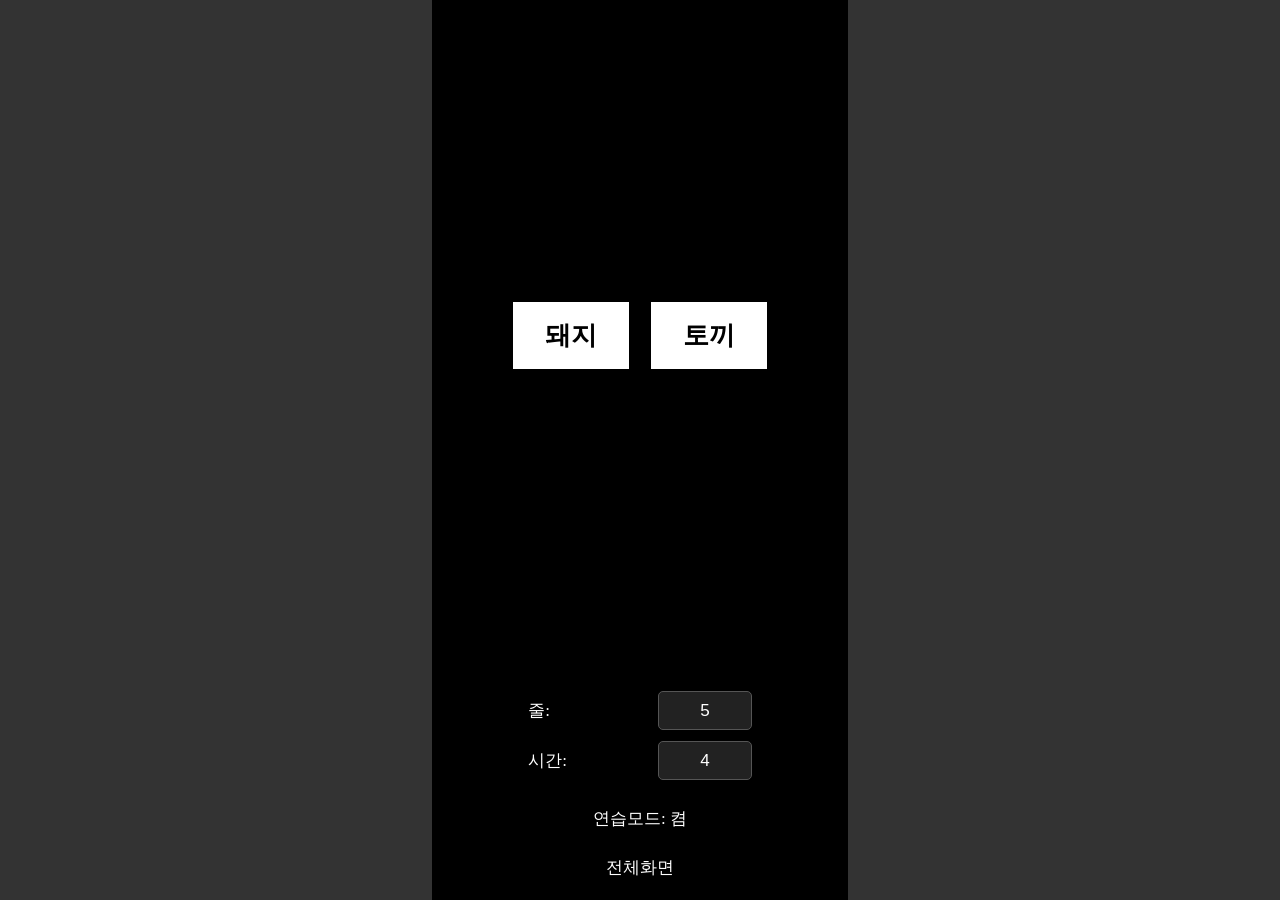
<file: index.html>
<!DOCTYPE html>
<html lang="ko">
<head>
    <meta charset="UTF-8">
    <title>Web App</title>
    <meta name="viewport" content="width=device-width, initial-scale=1.0, maximum-scale=1.0, user-scalable=no, viewport-fit=cover">
    <meta name="apple-mobile-web-app-capable" content="yes">
    <meta name="mobile-web-app-capable" content="yes">
    <meta name="apple-mobile-web-app-status-bar-style" content="black-translucent">
    <link rel="stylesheet" href="style.css?v=2">
</head>
<body>
    <div id="loading-overlay">
        <div class="loading-text">로딩 중...</div>
    </div>
    <div id="app-container">
        <main class="main-content">
            <div class="button-container">
                <button class="choice-button">돼지</button>
                <button class="choice-button">토끼</button>
            </div>
        </main>
        <div id="game-screen" class="hidden"></div>
        <footer class="footer-settings">
            <div id="practice-settings" class="hidden">
                <div class="setting-item">
                    <label for="lines-input">줄:</label>
                    <input type="number" id="lines-input" min="1" max="999" value="5">
                </div>
                <div class="setting-item">
                    <label for="time-input">시간:</label>
                    <input type="number" id="time-input" min="1" max="999" value="4">
                </div>
            </div>
            <div id="practice-toggle">연습모드: 끔</div>
            <div id="fullscreen-toggle" style="cursor: pointer; color: white; margin-top: 10px;">전체화면</div>
        </footer>
    </div>
    <script src="script.js"></script>
</body>
</html>
</file>
<file: style.css>
html {
    height: 100%;
    overscroll-behavior: none; /* Prevent bounce on the root element */
    font-size: calc(100vh / 844 * 16); /* Base 16px font size for 844px height */
}

body {
    margin: 0;
    padding: 0;
    width: 100vw;
    height: 100dvh;
    display: flex;
    justify-content: center;
    align-items: center;
    overflow: hidden;
    background-color: #333;
    overscroll-behavior-y: none; /* Prevent mobile bounce/drag */
}

img {
    user-select: none;
    -webkit-user-drag: none;
}

#app-container {
    height: 100vh;
    max-width: 100vw; /* Prevent horizontal overflow */
    aspect-ratio: 9 / 19.5; /* Calculate width based on height */
    background: #000000;
    box-sizing: border-box;
    display: flex;
    flex-direction: column;
    overflow-y: hidden;
}

.main-content {
    display: flex;
    justify-content: center;
    align-items: center;
    flex-grow: 1;
    padding: 1.25rem;
    box-sizing: border-box;
}

.footer-settings {
    display: flex;
    flex-direction: column;
    align-items: center;
    gap: 0.9375rem;
    padding: 1.25rem;
    box-sizing: border-box;
}

.choice-button {
    background-color: white;
    color: black;
    width: auto;
    padding: 0.9375rem 1.875rem;
    padding: 0.9375rem 1.875rem;
    font-size: 1.5em;
    font-weight: bold;
    margin: 0 0.625rem;
    border: none;
    cursor: pointer;
}

.choice-button.pressed {
    background-color: #ccc;
    filter: brightness(90%);
}

.button-container {
    display: flex;
    justify-content: center;
    width: 100%;
}

#practice-toggle, #fullscreen-toggle {
    color: white;
    font-size: 1em;
    cursor: pointer;
    user-select: none;
    margin-top: 0.625rem;
}

#practice-settings {
    display: flex;
    flex-direction: column;
    align-items: center;
    gap: 0.625rem;
    width: 100%;
}

.setting-item {
    display: flex;
    align-items: center;
    justify-content: space-between;
    width: 60%;
}

.setting-item label {
    color: white;
    font-size: 1em;
}

.setting-item input {
    width: 4.375rem;
    padding: 0.5rem;
    font-size: 1em;
    text-align: center;
    background-color: #222;
    border: 1px solid #555;
    color: white;
    border-radius: 5px;
}

.setting-item input[type=number]::-webkit-inner-spin-button, 
.setting-item input[type=number]::-webkit-outer-spin-button { 
  -webkit-appearance: none; 
  margin: 0; 
}
.setting-item input[type=number] {
  -moz-appearance: textfield;
}

#practice-settings.hidden,
.main-content.hidden,
.footer-settings.hidden,
#game-screen.hidden {
    display: none;
}

#game-screen {
    display: flex;
    flex-direction: column;
    height: 100%;
    width: 100%;
    position: relative;
    background-image: url('res/roomskin_none_background.png');
    background-size: 100% 100%;
    background-repeat: no-repeat;
    background-position: center;
}

.ceiling {
    position: relative;
    height: 21%;
    width: 100%;
    background-color: red; /* Restored background color */
}

.exit-button {
    position: absolute;
    top: 2.5rem;
    right: 0.9375rem;
    width: 2.5rem;
    height: auto;
    cursor: pointer;
    z-index: 20;
}

.exit-button.pressed {
    filter: brightness(70%);
}

.game-area {
    position: relative;
    height: 49%;
    display: flex;
    justify-content: center;
    align-items: center;
    width: 100%;
}

.scroll-viewport {
    height: 62.9%;
    width: 90%;
    overflow-y: hidden;
    margin-top: 4.375rem;
    -ms-overflow-style: none;  
    scrollbar-width: none;  
}

.scroll-viewport::-webkit-scrollbar {
    display: none;
}

#app-container * {
    -webkit-touch-callout: none;
    -webkit-user-select: none;
    -ms-user-select: none;
    user-select: none;
}

.scroll-content {
    display: flex;
    flex-direction: column;
    align-items: center;
    gap: 0px;
    padding: 0px 5px;
}

@keyframes pop-animation {
  0% {
    transform: scale(1);
  }
  50% {
    transform: scale(0.875);
  }
  100% {
    transform: scale(1);
  }
}

.command-icon.popping {
  animation: pop-animation 0.3s ease-out;
}

.command-box {
    width: 100%;
    height: 4.0625rem;
    display: flex;
    justify-content: center;
    align-items: center;
    gap: 0.25rem;
    background-image: url('res/thanksgiving_room_header_command_box.png');
    background-size: 100% 100%;
    background-repeat: no-repeat;
}

.command-icon {
    height: 100%;
    width: auto;
    margin: -0.125rem;
}

.floor-container {
    position: relative;
    width: 100%;
    height: 30%;
    background-image: url('res/thanksgiving_room_container.9.png');
    background-size: 100% 100%;
    background-position: bottom;
    background-repeat: no-repeat;
    border-style: solid;
    border-width: 0px;
    box-sizing: border-box;
}

    .button-layout-container {
        position: relative;
        width: 100%;
        height: 100%;
        display: flex;
        justify-content: center;
        align-items: center;
    }

    .button-cluster {
        position: relative;
        width: 24.375rem;
        height: 100%;
    }

    .button-wrapper {
        position: absolute;
        width: 4.6875rem;
        height: 4.6875rem;
    }

    .floor-button {
        width: 100%; 
        height: 100%;
    }

    .pig-cmd1 { top: 20%; left: 6.825rem; transform: translateX(-50%); }
    .pig-cmd3 { bottom: 15%; left: 2.4375rem; }
    .pig-cmd2 { bottom: 15%; left: 10.2375rem; transform: translateX(-50%); }
    .pig-cmd6 { bottom: 15%; left: 17.55rem; transform: translateX(-50%); }
    .pig-item1 { top: 25%; left: 14.625rem; transform: translateX(-50%); }
    .pig-item2 { top: 25%; left: 17.7375rem; }

    .rabbit-item1 { top: 20%; left: 6.58125rem; transform: translateX(-50%); }
    .rabbit-cmd8  { bottom: 20%; left: 2.4375rem; }
    .rabbit-item2 { bottom: 20%; left: 9.75rem; transform: translateX(-50%); }
    .rabbit-cmd4  { top: 20%; left: 14.625rem; transform: translateX(-50%); }
    .rabbit-cmd5  { top: 20%; left: 17.25rem; }
    .rabbit-cmd7  { bottom: 20%; left: 17.55rem; transform: translateX(-50%); }
.floor-top {
    position: absolute;
    top: 0;
    left: 0;
    width: 100%;
    height: auto;
}

.keybind-overlay {
    position: absolute;
    top: 50%;
    left: 50%;
    transform: translate(-50%, -50%);
    background-color: rgba(0, 0, 0, 0.8);
    color: white;
    font-size: 1rem;
    font-weight: bold;
    padding: 0.125rem 0.3125rem;
    border-radius: 0.1875rem;
    cursor: pointer;
    display: none;
}

.keybind-overlay.waiting {
    background-color: #ffcc00;
    color: black;
}

.keybind-overlay.hidden {
    display: none;
}

@media (pointer: fine) {
    .keybind-overlay {
        display: block;
    }
}



.choice-button, .floor-button, .exit-button, #practice-toggle {
    -webkit-tap-highlight-color: transparent;
    outline: none;
}

.toast-message {
    position: fixed;
    left: 50%;
    bottom: 20%;
    transform: translateX(-50%);
    background-color: rgba(0, 0, 0, 0.75);
    color: white;
    padding: 0.75rem 1.5rem;
    border-radius: 1.5625rem;
    font-size: 1.1em;
    z-index: 1000;
    opacity: 0;
    transition: opacity 0.4s ease;
    pointer-events: none;
}

.toast-message.show {
    opacity: 1;
}

/* On mobile, fill the screen instead of forcing aspect ratio */
@media (max-aspect-ratio: 11 / 15) {
    #app-container {
        width: 100%;
        height: 100%;
        max-width: none; /* Override desktop rule */
        aspect-ratio: unset;
    }
}

#loading-overlay {
    position: fixed;
    top: 0;
    left: 0;
    width: 100%;
    height: 100%;
    background-color: rgba(0, 0, 0, 0.8);
    display: flex;
    justify-content: center;
    align-items: center;
    z-index: 2000;
    color: white;
    font-size: 1.5em;
}

#loading-overlay.hidden {
    display: none;
}

.timer-container {
    position: absolute;
    bottom: -0.3125rem;
    left: 50%;
    transform: translateX(-50%);
    width: 100%;
    height: 0.9375rem;
    z-index: 5;
    padding: 0 0.625rem;
    box-sizing: border-box;
}

.timer-bg, .timer-overlay, .timer-gauge-wrapper {
    position: absolute;
    top: 0;
    left: 0;
    width: 100%;
    height: 100%;
}

.timer-icon {
    position: absolute;
    top: 50%;
    left: 0;
    transform: translateY(-50%);
    height: 140%;
    width: auto;
    z-index: 10;
}

.timer-gauge-wrapper {
    top: 0.1875rem;
    left: 0.3125rem;
    width: calc(100% - 0.625rem);
    height: calc(100% - 0.375rem);
    border-radius: 0.625rem;
    overflow: hidden;
    z-index: 1;
    display: flex;
    justify-content: flex-end;
}

.timer-gauge {
    width: 100%;
    height: 100%;
    background-color: #545bad;
}

.timer-overlay {
    z-index: 2;
}

/* Hide fullscreen button when in standalone mode (added to home screen) */
@media (display-mode: standalone) {
    #fullscreen-toggle {
        display: none;
    }
}

.command-icon-wrapper {
    position: relative;
    display: flex;
    justify-content: center;
    align-items: center;
    height: 80%;
}

.glow-indicator {
    position: absolute;
    height: 4.0625rem;
    width: auto;
    pointer-events: none;
    z-index: 10;
    transform: translate(-50%, -60%);
}

.glow-indicator.hidden {
    display: none;
}

.miss-overlay {
    position: absolute;
    top: 50%;
    left: 50%;
    transform: translate(-50%, -50%);
    height: 100%;
    width: auto;
    pointer-events: none;
    z-index: 2;
}

.miss-overlay.hidden {
    display: none;
}
</file>
